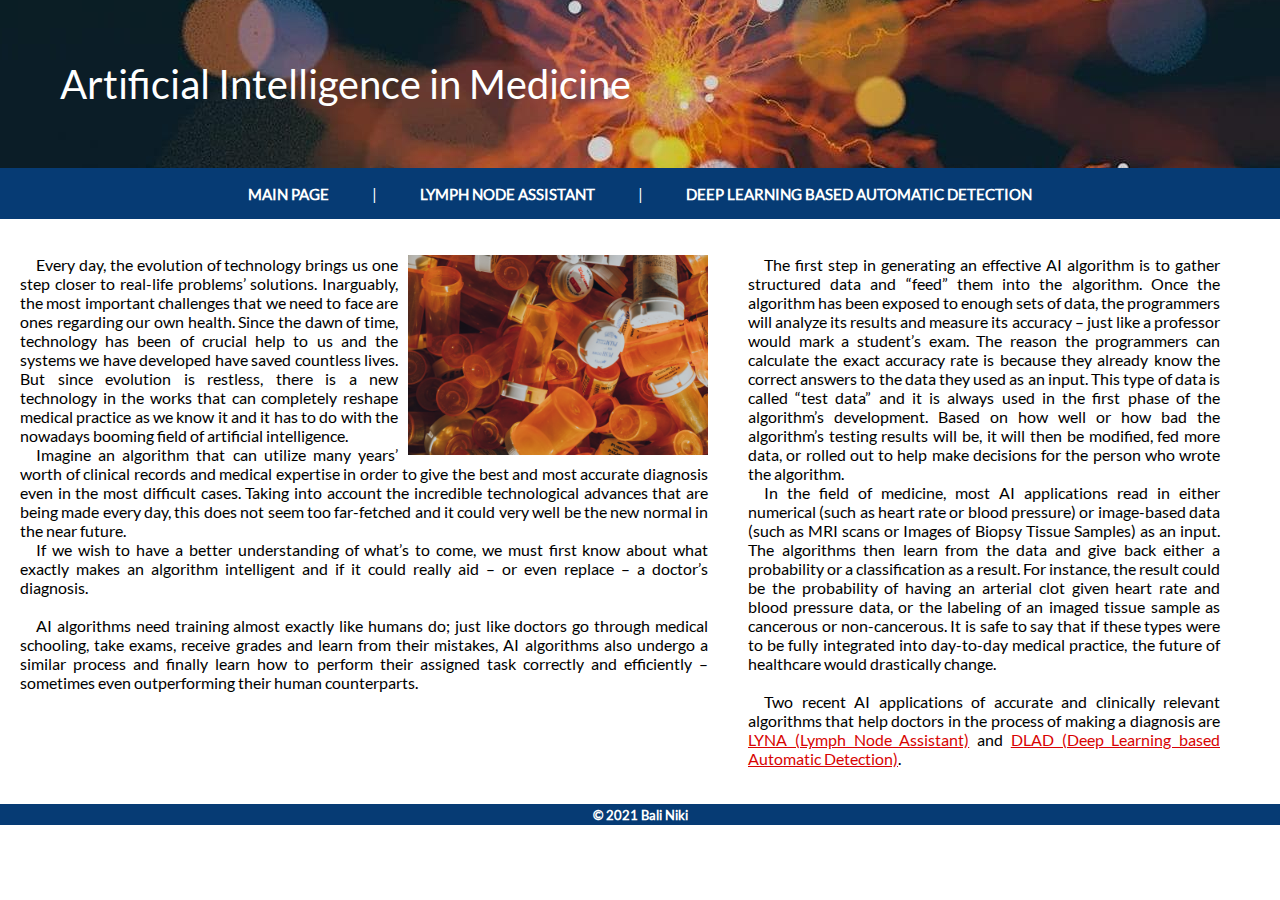
<file: index.html>
<!DOCTYPE html>
<html lang="en">
    <head> 
        <meta charset = "utf-8">
        <link rel="stylesheet" href="style.css">
        <title>AI in Medicine</title>
    </head>
    <body>
        <div class="grid-container">

        <div class="header">
            <h1>Artificial Intelligence in Medicine</h1>
            <div class="nav">
                <ul>
                    <li><a href="index.html">Main page</a></li>
                    <li>|</li>
                    <li><a href="lyna.html">Lymph Node Assistant</a></li>
                    <li>|</li>
                    <li><a href="dlad.html">Deep Learning based Automatic Detection</a></li>
                </ul>
                </div>
        </div>

        <div class="main">   
            <section class="main-text">
                <article id="main-article">
                    <p><img id="medicine-img" src="resources/medicine.jpg" alt="medicine" width="300" height="200">
                    &emsp;Every day, the evolution of technology brings us one step closer to real-life problems’ solutions. 
                    Inarguably, the most important challenges that we need to face are ones regarding our own health. 
                    Since the dawn of time, technology has been of crucial help to us and the systems we have developed have saved countless lives. 
                    But since evolution is restless, there is a new technology in the works that can completely reshape medical 
                    practice as we know it and it has to do with the nowadays booming field of artificial intelligence.<br> 

                    &emsp;Imagine an algorithm that can utilize many years’ worth of clinical records and medical expertise in order to 
                    give the best and most accurate diagnosis even in the most difficult cases. Taking into account the incredible 
                    technological advances that are being made every day, this does not seem too far-fetched and it could very well 
                    be the new normal in the near future.<br>

                    &emsp;If we wish to have a better understanding of what’s to come, we must first know about what exactly makes an algorithm
                    intelligent and if it could really aid – or even replace – a doctor’s diagnosis.<br><br>

                    &emsp;AI algorithms need training almost exactly like humans do; just like doctors go through medical schooling, take exams, 
                    receive grades and learn from their mistakes, AI algorithms also undergo a similar process and finally learn how to 
                    perform their assigned task correctly and efficiently – sometimes even outperforming their human counterparts.</p>

                    <p>&emsp;The first step in generating an effective AI algorithm is to gather structured data and “feed” them into the algorithm. 
                    Once the algorithm has been exposed to enough sets of data, the programmers will analyze its results and measure its accuracy 
                    – just like a professor would mark a student’s exam. The reason the programmers can calculate the exact accuracy rate is 
                    because they already know the correct answers to the data they used as an input. This type of data is called “test data” 
                    and it is always used in the first phase of the algorithm’s development. Based on how well or how bad the algorithm’s testing 
                    results will be, it will then be modified, fed more data, or rolled out to help make decisions for the person who wrote the algorithm.<br>

                    &emsp;In the field of medicine, most AI applications read in either numerical (such as heart rate or blood pressure) or image-based 
                    data (such as MRI scans or Images of Biopsy Tissue Samples) as an input. The algorithms then learn from the data and give back 
                    either a probability or a classification as a result. For instance, the result could be the probability of having an arterial 
                    clot given heart rate and blood pressure data, or the labeling of an imaged tissue sample as cancerous or non-cancerous. 
                    It is safe to say that if these types were to be fully integrated into day-to-day medical practice, the future of healthcare would 
                    drastically change.<br><br>

                    &emsp;Two recent AI applications of accurate and clinically relevant algorithms that help doctors in the process of making a diagnosis are 
                    <a href="lyna.html">LYNA (Lymph Node Assistant)</a> and <a href="dlad.html">DLAD (Deep Learning based Automatic Detection)</a>.</p>
                    <br><br><br><br><br><br><br><br><br><br><br><br><br><br><br><br><br><br><br><br><br><br><br>
                </article>
            </section>
        </div>

        <div class="footer">
            <h5>© 2021 Bali Niki</h5>
        </div>
    </div>
    </body>
    </html>
</file>
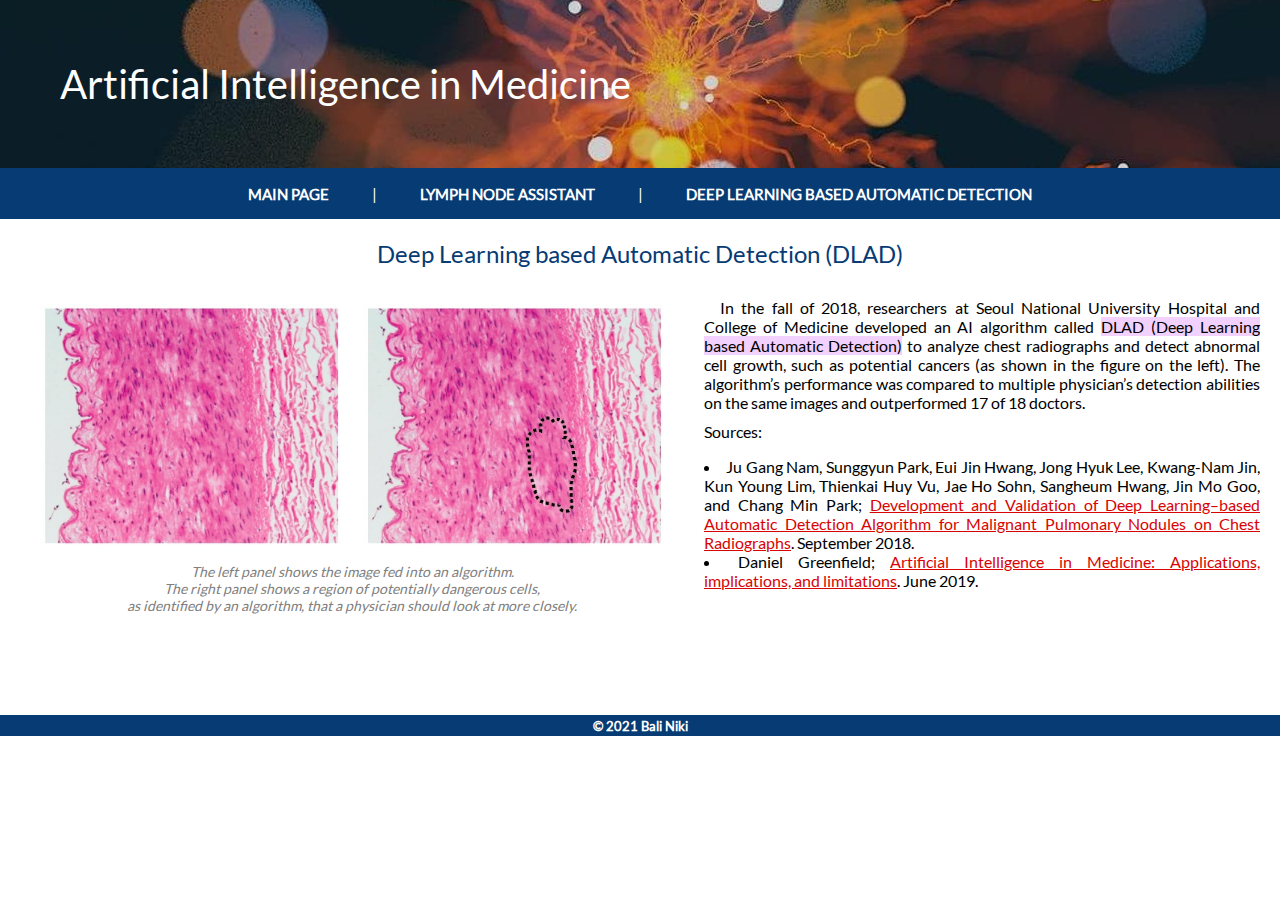
<file: dlad.html>
<!DOCTYPE html>
<html lang="en">
    <head> 
        <meta charset = "utf-8">
        <link rel="stylesheet" href="style.css">
        <title>AI in Medicine</title>
    </head>
    <body>
        <div class="header">
            <h1>Artificial Intelligence in Medicine</h1>

            <div class="nav">
                <ul>
                    <li><a href="index.html">Main page</a></li>
                    <li>|</li>
                    <li><a href="lyna.html">Lymph Node Assistant</a></li>
                    <li>|</li>
                    <li><a href="dlad.html">Deep Learning based Automatic Detection</a></li>
                </ul>
            </div>
        </div>

        <div class="main">
            <section class="main-text">
                <h2>Deep Learning based Automatic Detection (DLAD)</h2>
                <article id="dlad-article">
                    <figure id="dlad-img">
                        <img src="resources/dlad.jpg" alt="Deep Learning based Automatic Detection">
                        <figcaption>
                            The left panel shows the image fed into an algorithm.<br> 
                            The right panel shows a region of potentially dangerous cells,<br> 
                            as identified by an algorithm, that a physician should look at more closely.<br><br><br><br><br><br>
                        </figcaption>
                    </figure>
                    <p>&emsp;In the fall of 2018, researchers at Seoul National University Hospital and 
                    College of Medicine developed an AI algorithm called <mark>DLAD (Deep Learning based Automatic Detection)</mark>
                    to analyze chest radiographs and detect abnormal cell growth, such as potential cancers (as shown in the figure on the left). 
                    The algorithm’s performance was compared to multiple physician’s detection abilities on the same images 
                    and outperformed 17 of 18 doctors.</p>
                    <div class="sources">
                        Sources:
                        <ul>
                            <li>
                                Ju Gang Nam, Sunggyun Park, Eui Jin Hwang, Jong Hyuk Lee, Kwang-Nam Jin, Kun Young Lim, Thienkai Huy Vu, Jae Ho Sohn, 
                                Sangheum Hwang, Jin Mo Goo, and Chang Min Park; <a href="https://pubs.rsna.org/doi/full/10.1148/radiol.2018180237">
                                Development and Validation of Deep Learning–based Automatic Detection Algorithm for Malignant Pulmonary Nodules on Chest Radiographs</a>.
                                September 2018.
                            </li>
                            <li>
                                Daniel Greenfield;
                                <a href="https://sitn.hms.harvard.edu/flash/2019/artificial-intelligence-in-medicine-applications-implications-and-limitations/">
                                Artificial Intelligence in Medicine: Applications, implications, and limitations</a>. June 2019.
                            </li>
                        </ul>
                    </div>
                </article>
            </section>
        </div>

        <div class="footer">
            <h5>© 2021 Bali Niki</h5>
        </div>
    </body>
    </html>
</file>
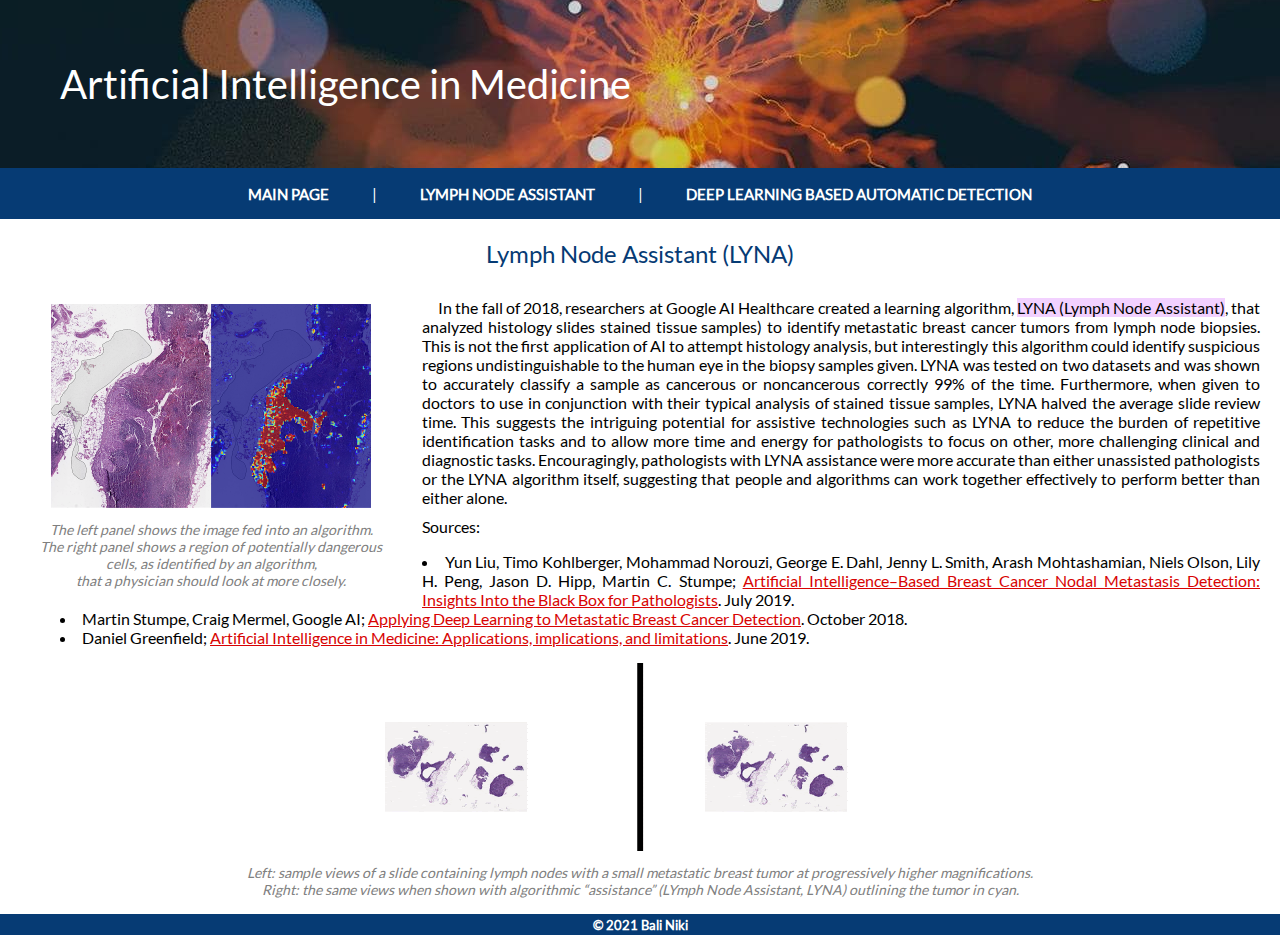
<file: lyna.html>
<!DOCTYPE html>
<html lang="en">
    <head> 
        <meta charset = "utf-8">
        <link rel="stylesheet" href="style.css">
        <title>AI in Medicine</title>
    </head>
    <body>
        <div class="header">
            <h1>Artificial Intelligence in Medicine</h1>

            <div class="nav">
                <ul>
                    <li><a href="index.html">Main page</a></li>
                    <li>|</li>
                    <li><a href="lyna.html">Lymph Node Assistant</a></li>
                    <li>|</li>
                    <li><a href="dlad.html">Deep Learning based Automatic Detection</a></li>
                </ul>
            </div>
        </div>

        <div class="main">
            <section class="main-text">
                <h2>Lymph Node Assistant (LYNA)</h2>
                <article id="lyna-article">
                    <figure id="lyna-img">
                        <img src="resources/lyna.png" alt="Lymph Node Assistant">
                        <figcaption>
                            The left panel shows the image fed into an algorithm.<br> 
                            The right panel shows a region of potentially dangerous<br>cells,
                            as identified by an algorithm,<br>that a physician should look at more closely.<br> 
                        </figcaption>
                    </figure>
                    <p>&emsp;In the fall of 2018, researchers at Google AI Healthcare created a learning algorithm, 
                    <mark>LYNA (Lymph Node Assistant)</mark>, that analyzed histology slides stained tissue samples) to identify 
                    metastatic breast cancer tumors from lymph node biopsies. This is not the first application of AI 
                    to attempt histology analysis, but interestingly this algorithm could identify suspicious regions 
                    undistinguishable to the human eye in the biopsy samples given. LYNA was tested on two datasets 
                    and was shown to accurately classify a sample as cancerous or noncancerous correctly 99% of the time. 
                    Furthermore, when given to doctors to use in conjunction with their typical analysis of stained tissue samples, 
                    LYNA halved the average slide review time. This suggests the intriguing potential for assistive technologies 
                    such as LYNA to reduce the burden of repetitive identification tasks and to allow more time and energy for 
                    pathologists to focus on other, more challenging clinical and diagnostic tasks. Encouragingly, pathologists 
                    with LYNA assistance were more accurate than either unassisted pathologists or the LYNA algorithm itself, 
                    suggesting that people and algorithms can work together effectively to perform better than either alone.<br>
                    <div class="sources">Sources: 
                        <ul>
                            <li>
                                Yun Liu, Timo Kohlberger, Mohammad Norouzi, George E. Dahl, Jenny L. Smith, Arash Mohtashamian, Niels Olson, Lily H. Peng, 
                                Jason D. Hipp, Martin C. Stumpe; 
                                <a href="https://meridian.allenpress.com/aplm/article/143/7/859/10038/Artificial-Intelligence-Based-Breast-Cancer-Nodal">
                                Artificial Intelligence–Based Breast Cancer Nodal Metastasis Detection: Insights Into the 
                                Black Box for Pathologists</a>. July 2019.
                            </li>
                            <li>
                                Martin Stumpe, Craig Mermel, Google AI; <a href="https://ai.googleblog.com/2018/10/applying-deep-learning-to-metastatic.html">
                                Applying Deep Learning to Metastatic Breast Cancer Detection</a>. October 2018.
                            </li>
                            <li>
                                Daniel Greenfield;
                                <a href="https://sitn.hms.harvard.edu/flash/2019/artificial-intelligence-in-medicine-applications-implications-and-limitations/">
                                Artificial Intelligence in Medicine: Applications, implications, and limitations</a>. June 2019.
                            </li>
                        </ul>
                    </div> 
                    <figure id="lyna-gif">
                       <img src="resources/lyna_gif.gif" alt="Lymph Node Assistant gif"> 
                       <figcaption>
                        Left: sample views of a slide containing lymph nodes with a small metastatic breast tumor at progressively higher magnifications.<br> 
                        Right: the same views when shown with algorithmic “assistance” (LYmph Node Assistant, LYNA) outlining the tumor in cyan.
                       </figcaption>
                    </figure>
                    
                </article>
            </section>
        </div>

        <div class="footer">
            <h5>© 2021 Bali Niki</h5>
        </div>
    </body>
    </html>
</file>
<file: style.css>
/*CUSTOM FONT*/
@font-face {
    font-family: my-font;
    src: url(Lato-Regular.ttf);
}

/*BODY*/
body {
    height: 100%;
    min-height: 100%;
    background-color: #ffffff;
    font-family: my-font;
    text-align: center; 
    margin: 0;  
}

/*GRID LAYOUT*/
.header {grid-area: header;}
.main {grid-area: main;}
.footer {grid-area: footer;}

.grid-container {
    display: grid;
    grid-template-areas: "header" 
    "main" 
    "footer";
}


/*HEADER*/
h1 {
    color: white;
    background-image: url(resources/ai.jpg);
    background-position: center;
    text-align: left;
    padding: 60px;
    font-size: 40px;
    font-weight: lighter;
    margin: 0px;
}

/*NAVITAGION BAR*/
.nav {
    display: flex;
    justify-content: space-evenly;
    align-items: center;
    background-color: #063B74;
    padding: 8px;
}


.nav ul {
    list-style: none;
    margin: 8px;
    padding: 0;
}

.nav li {
    display: inline-block; /*so that they're side by side and not vertically*/
    padding: 0 20px;
    color: white;
}

.nav a {
    color: white;
    text-decoration: none;
    text-transform: uppercase;
    font-size: 15px;
    font-weight: bold;
}

.nav a:hover {
    text-decoration: underline;
}

h2 {
    color: #063B74;
    font-weight: normal;
}

/*MAIN PAGE CONTENT*/
#medicine-img {
    float: right;
    margin-left: 10px;
}

.main-text {
    display: flex;
    flex-direction: row;
    flex-wrap: wrap;
    justify-content: space-evenly;
    align-items: center; 
}

#main-article {
    display: grid;
    grid-template-columns: auto auto;
    grid-template-rows: auto;
    grid-auto-flow: column;
    row-gap: 1px;
    column-gap: 40px;
    margin: 20px;
}

#main-article p {
    text-align: justify;
}

/*TEXT AND CITATION LISTS*/
#lyna-article p, #dlad-article p, .sources {
    text-align: justify;
    margin: 10px 20px;
}

ul {
    list-style-position: inside;
}

/*IMAGES*/
#lyna-img, #dlad-img {
    float: left;
}

#lyna-img img {
    width: 320px;
    height: 204px;
}

#dlad-img img {
    width: 624px;
    height: 246px;
}

/*IMAGE CAPTIONS*/
figcaption {
    color: gray;
    font-size: 14px;
    font-weight: lighter;
    font-style: italic;
    text-align: center;
    margin-top: 10px;
}

/*MARKED TEXT*/
mark {
    background-color: #e8adff8e;
    color: black;
}

/*FOOTER*/
.footer {
    bottom: 0;
    clear: both;
    height: 15px;
    background-color: #063B74;
    padding: 3px;
}

h5 {
    color: white;
    margin: 0px;
}

/*LINKS*/
.main a:link {
    color : rgb(216, 3, 3)
}
.main a:visited {
    color : rgb(20, 20, 163)
}
.main a:hover {
    color : black;
    text-decoration : none;
    background-color : #e8adff8e;
}
.main a:active {
    color : rgb(112, 3, 112);
}
</file>
